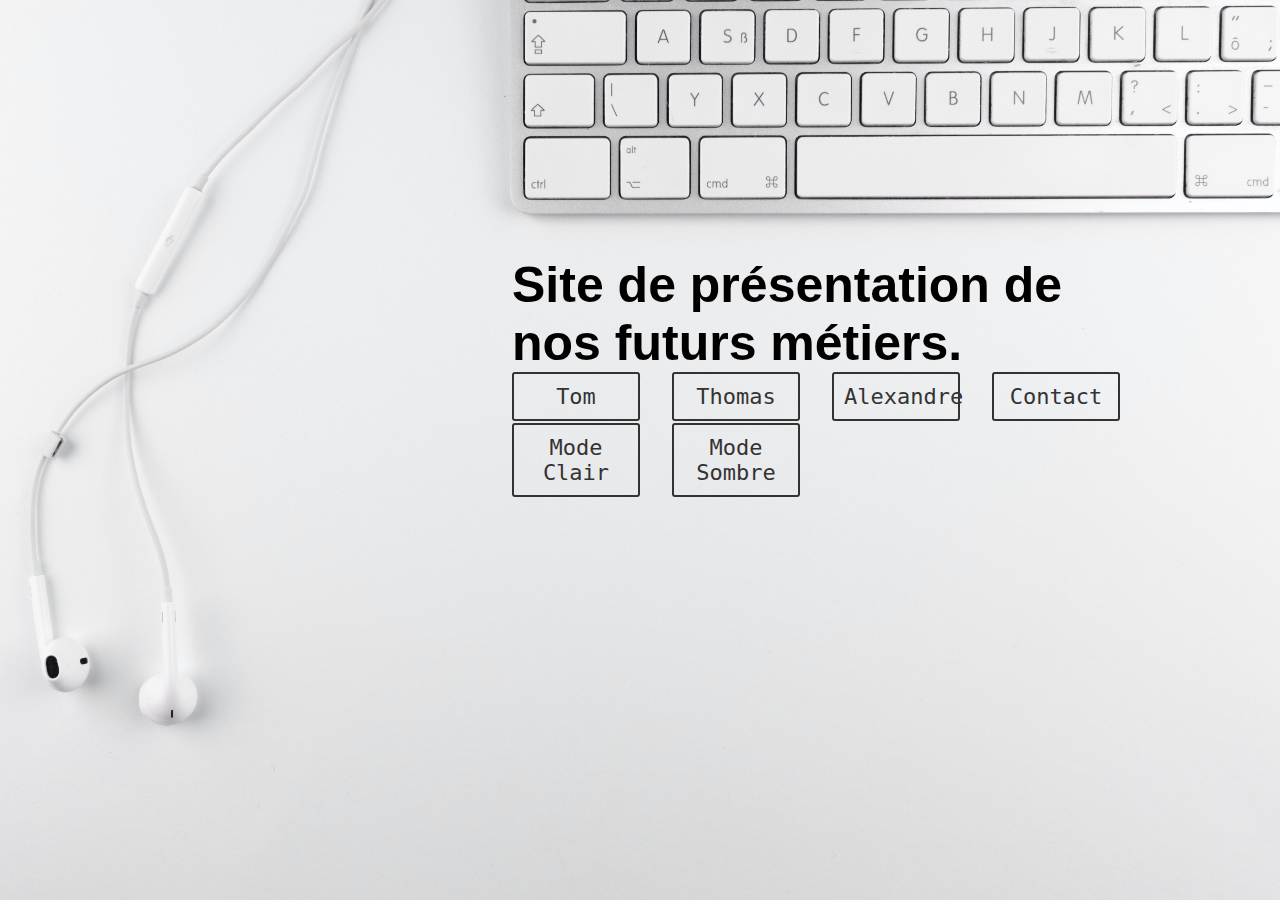
<file: index.html>
<!DOCTYPE HTML>
<html lang="fr">
<head>
    <meta charset="utf-8" />
	<meta http-equiv="X-UA-Compatible" content="IE=edge"/>
	<meta name="viewport" content="width=device-width, initial-scale=1.0"/>
	<title>Acceuil</title>
    <link rel="icon" type="image" sizes="16x16" href="ressources/codage.png">
    <link id="css" rel="stylesheet" type="text/css" href="./style/style.css"/>
</head>
<body>
    <div class="acceuil">
        <h1>
          Site de présentation de<br> nos futurs métiers.
        </h1>
            <a href="./Tom/index.html" class="btn1">Tom</a>
            <a href="./Thomas/index.html" class="btn2">Thomas</a>
            <a href="./Alexandre/index.html" class="btn3">Alexandre</a>
            <a href="./contact.html" class="btn4">Contact</a>
            <a class="btnclair" onclick="themeclair()">Mode<br> Clair</a>
            <a class="btnsombre" onclick="themesombre()">Mode<br> Sombre</a>
    </div>
    <script src="script.js"></script>
</body>
</html>
</file>
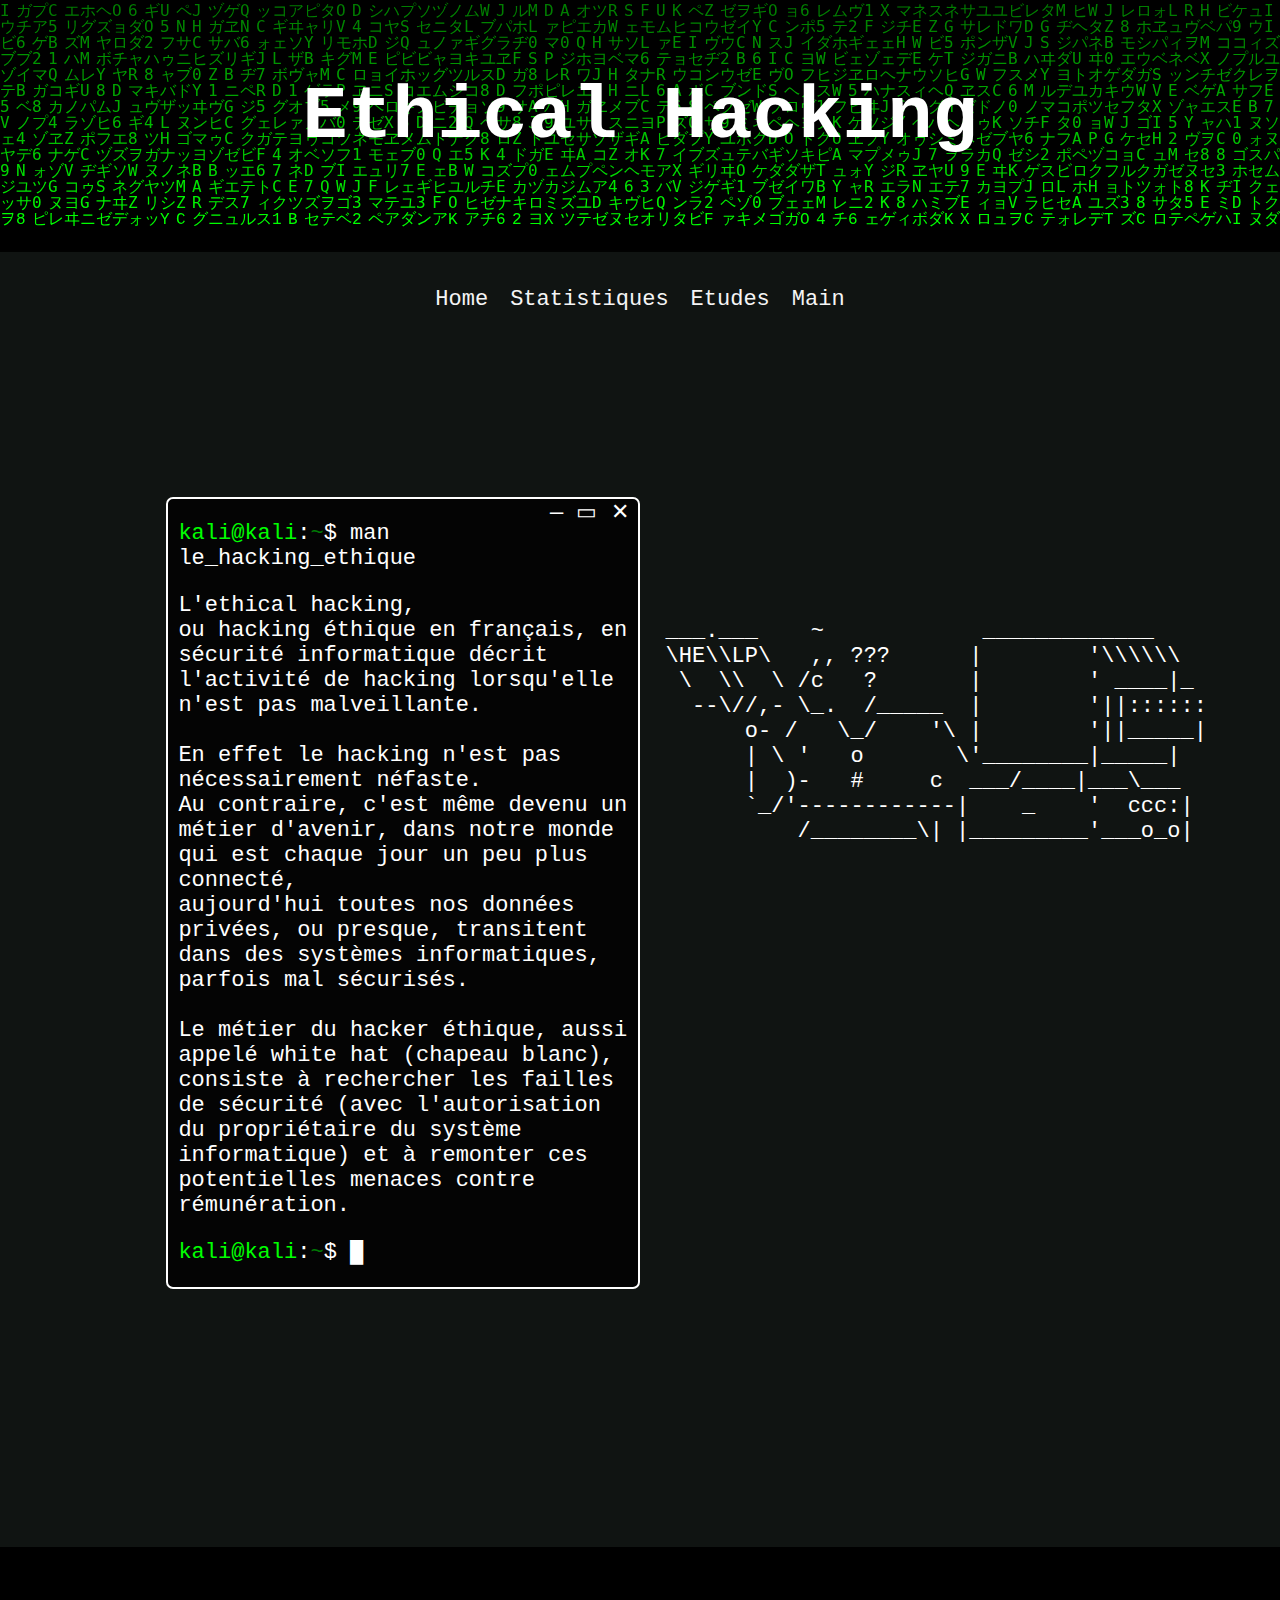
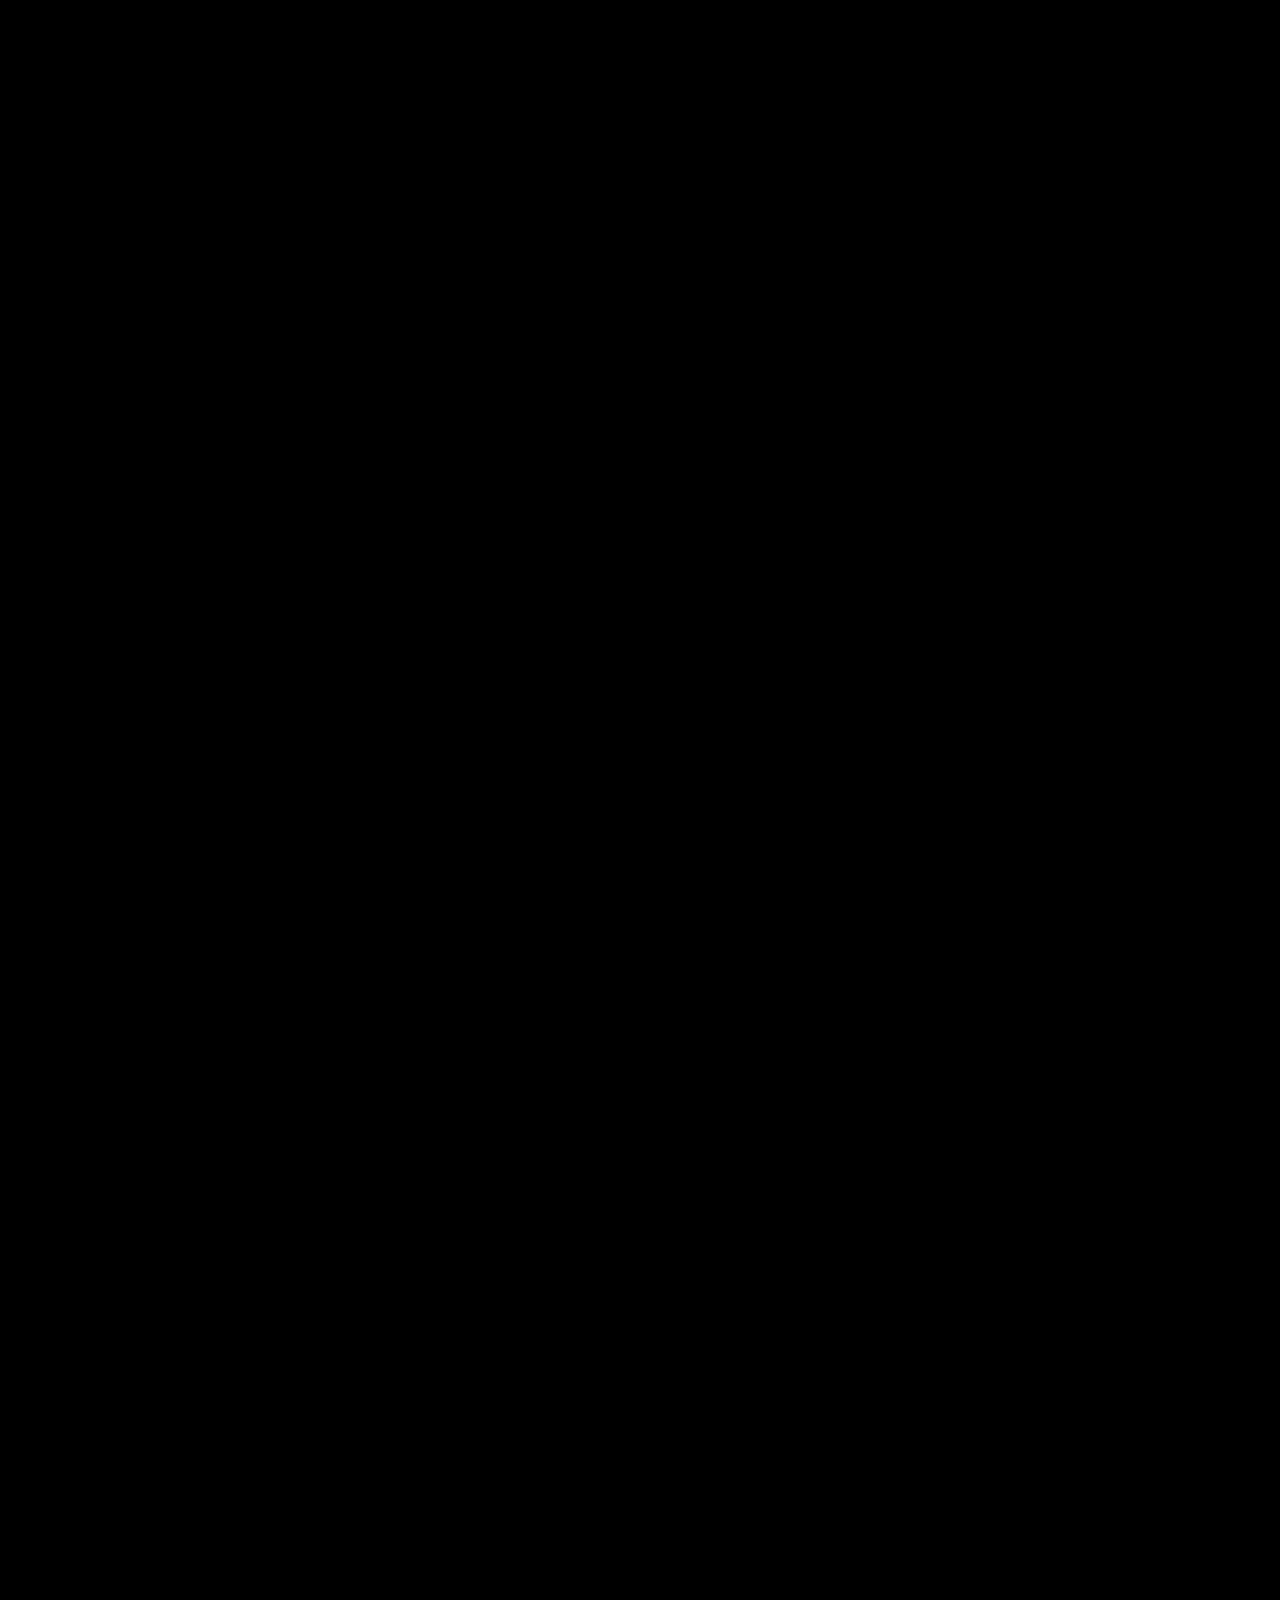
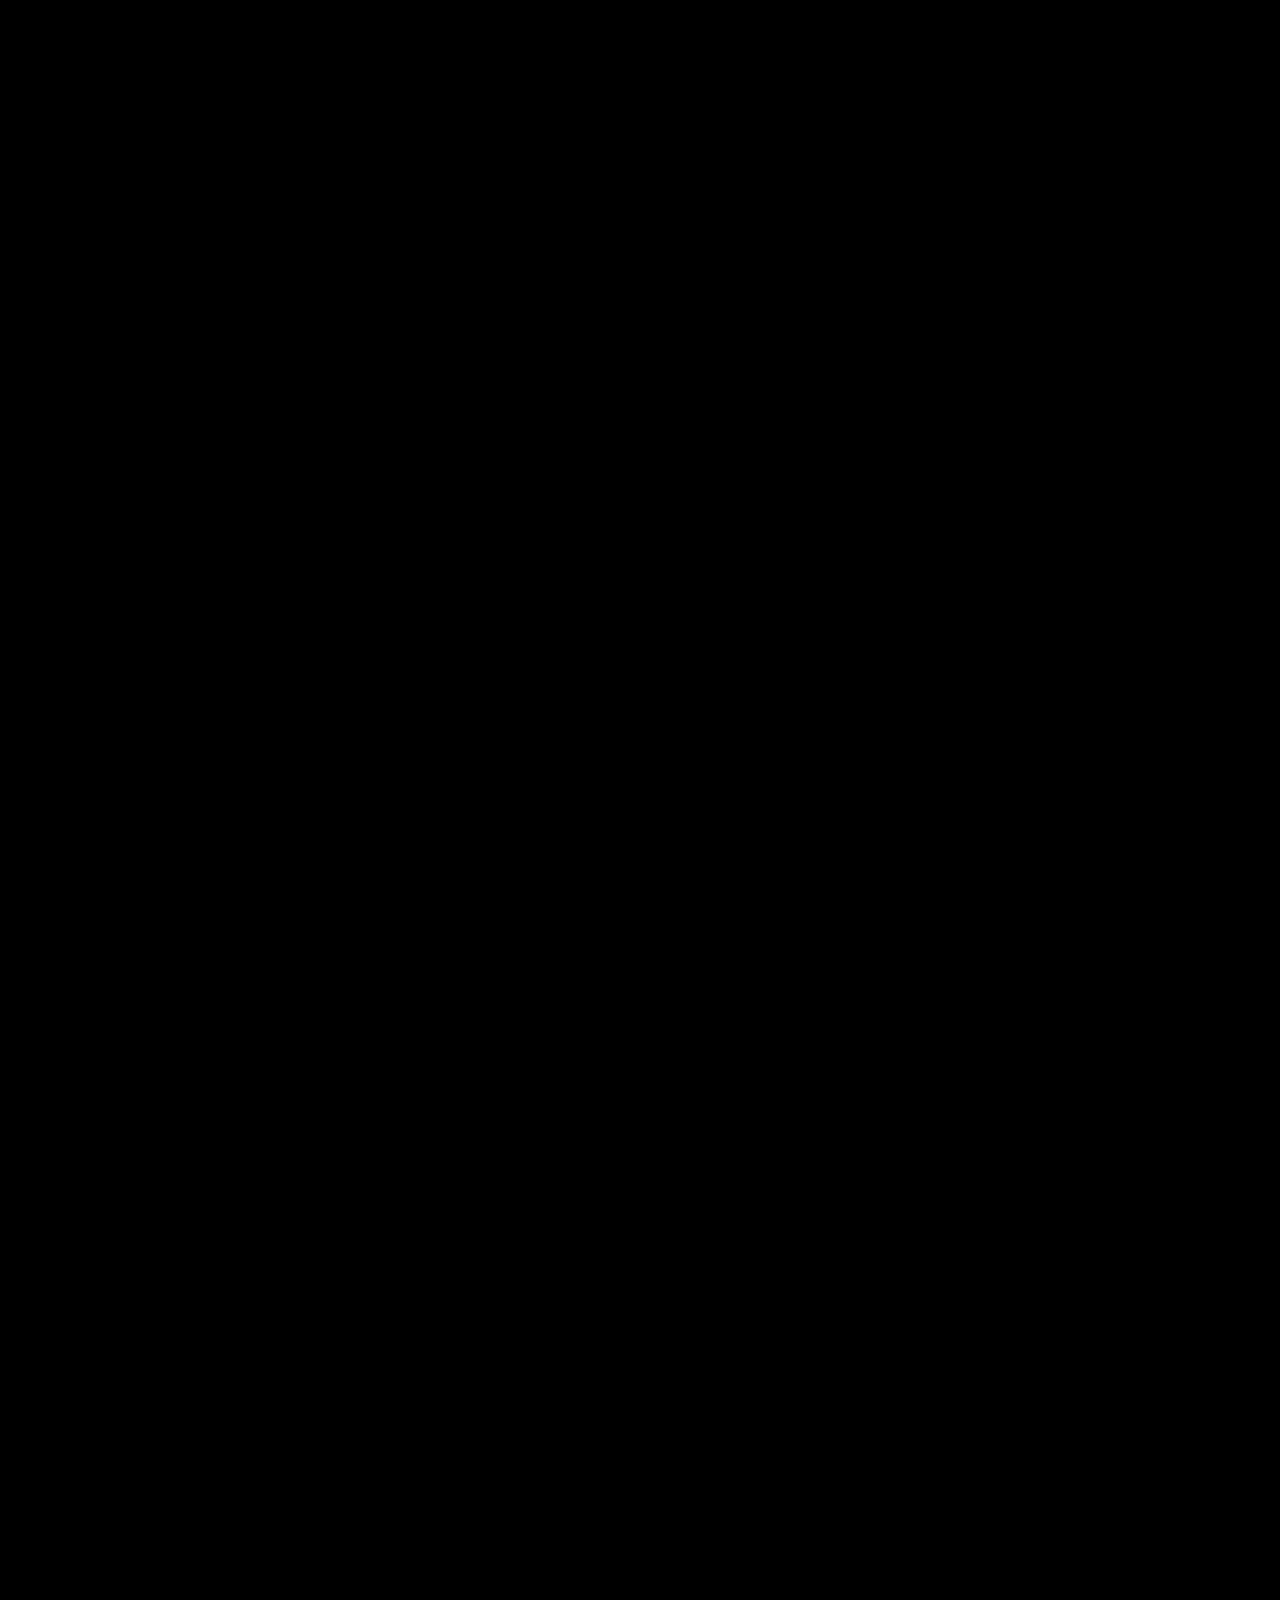
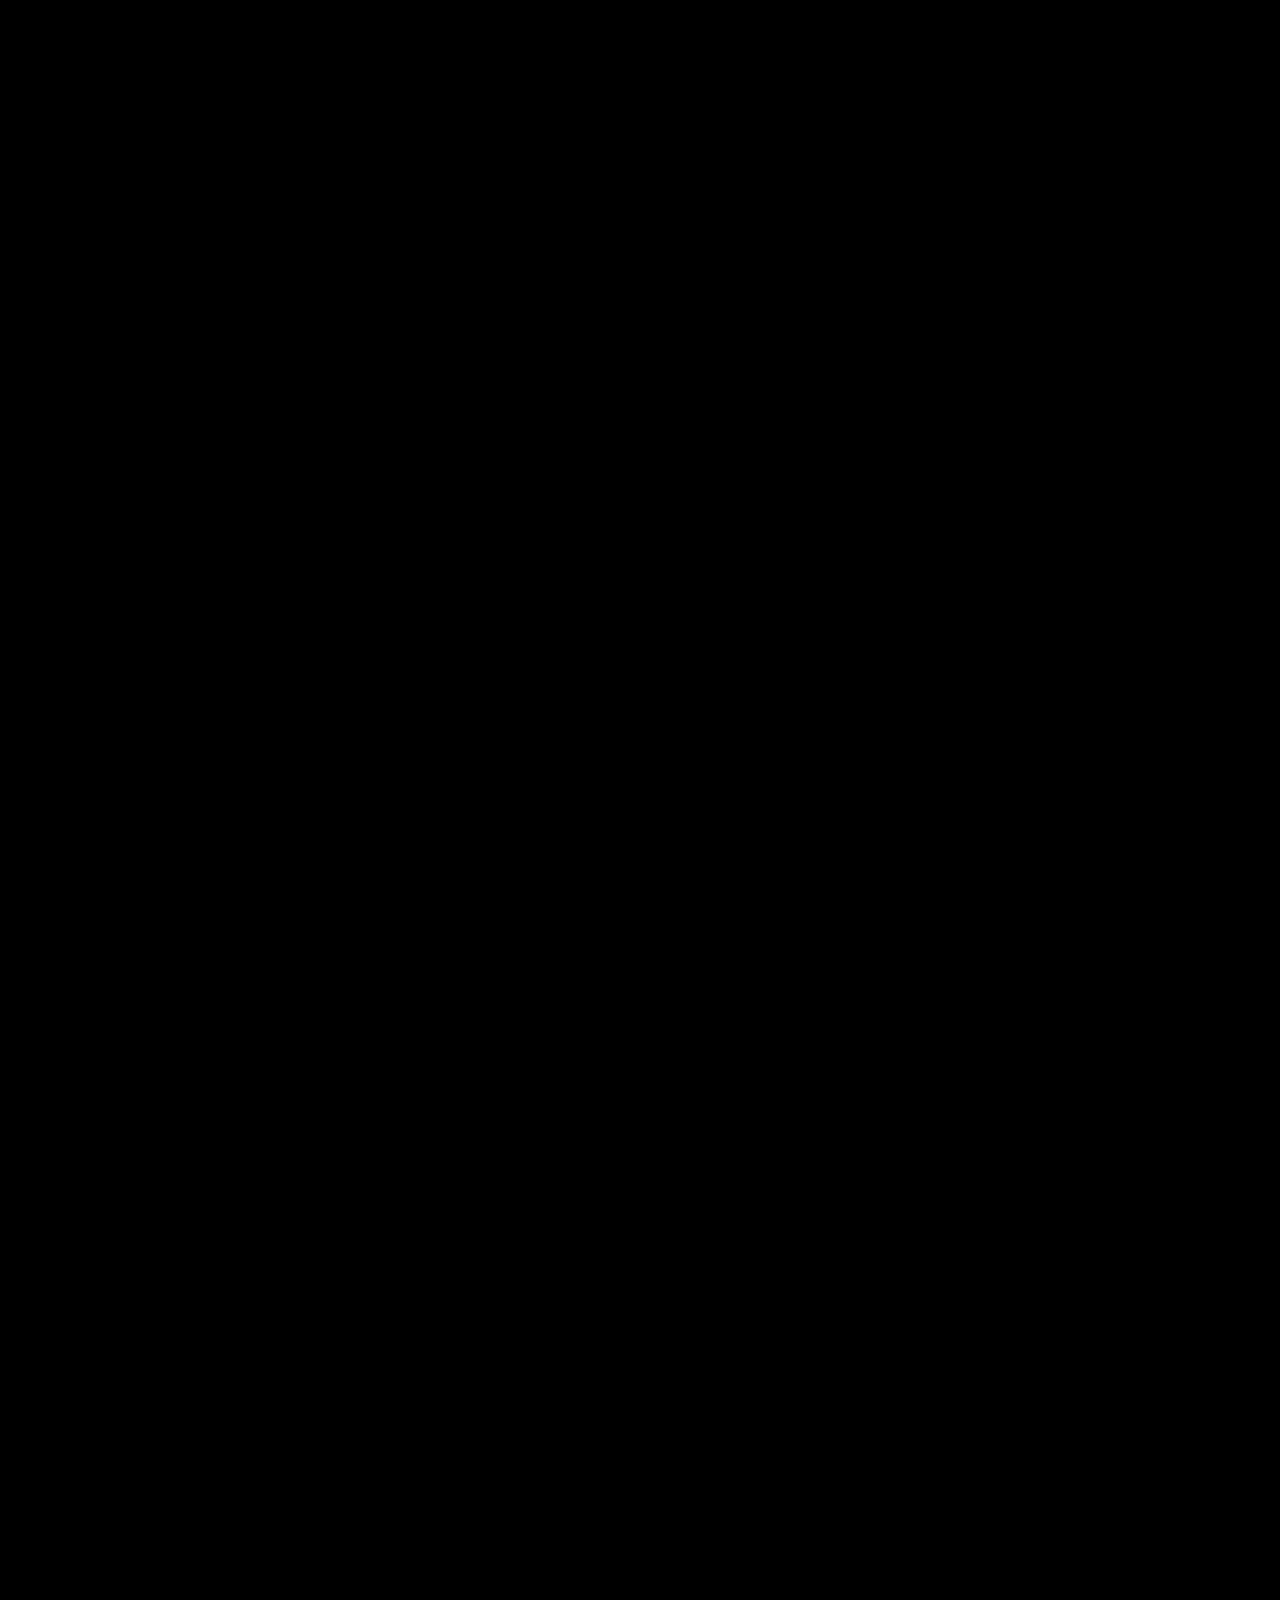
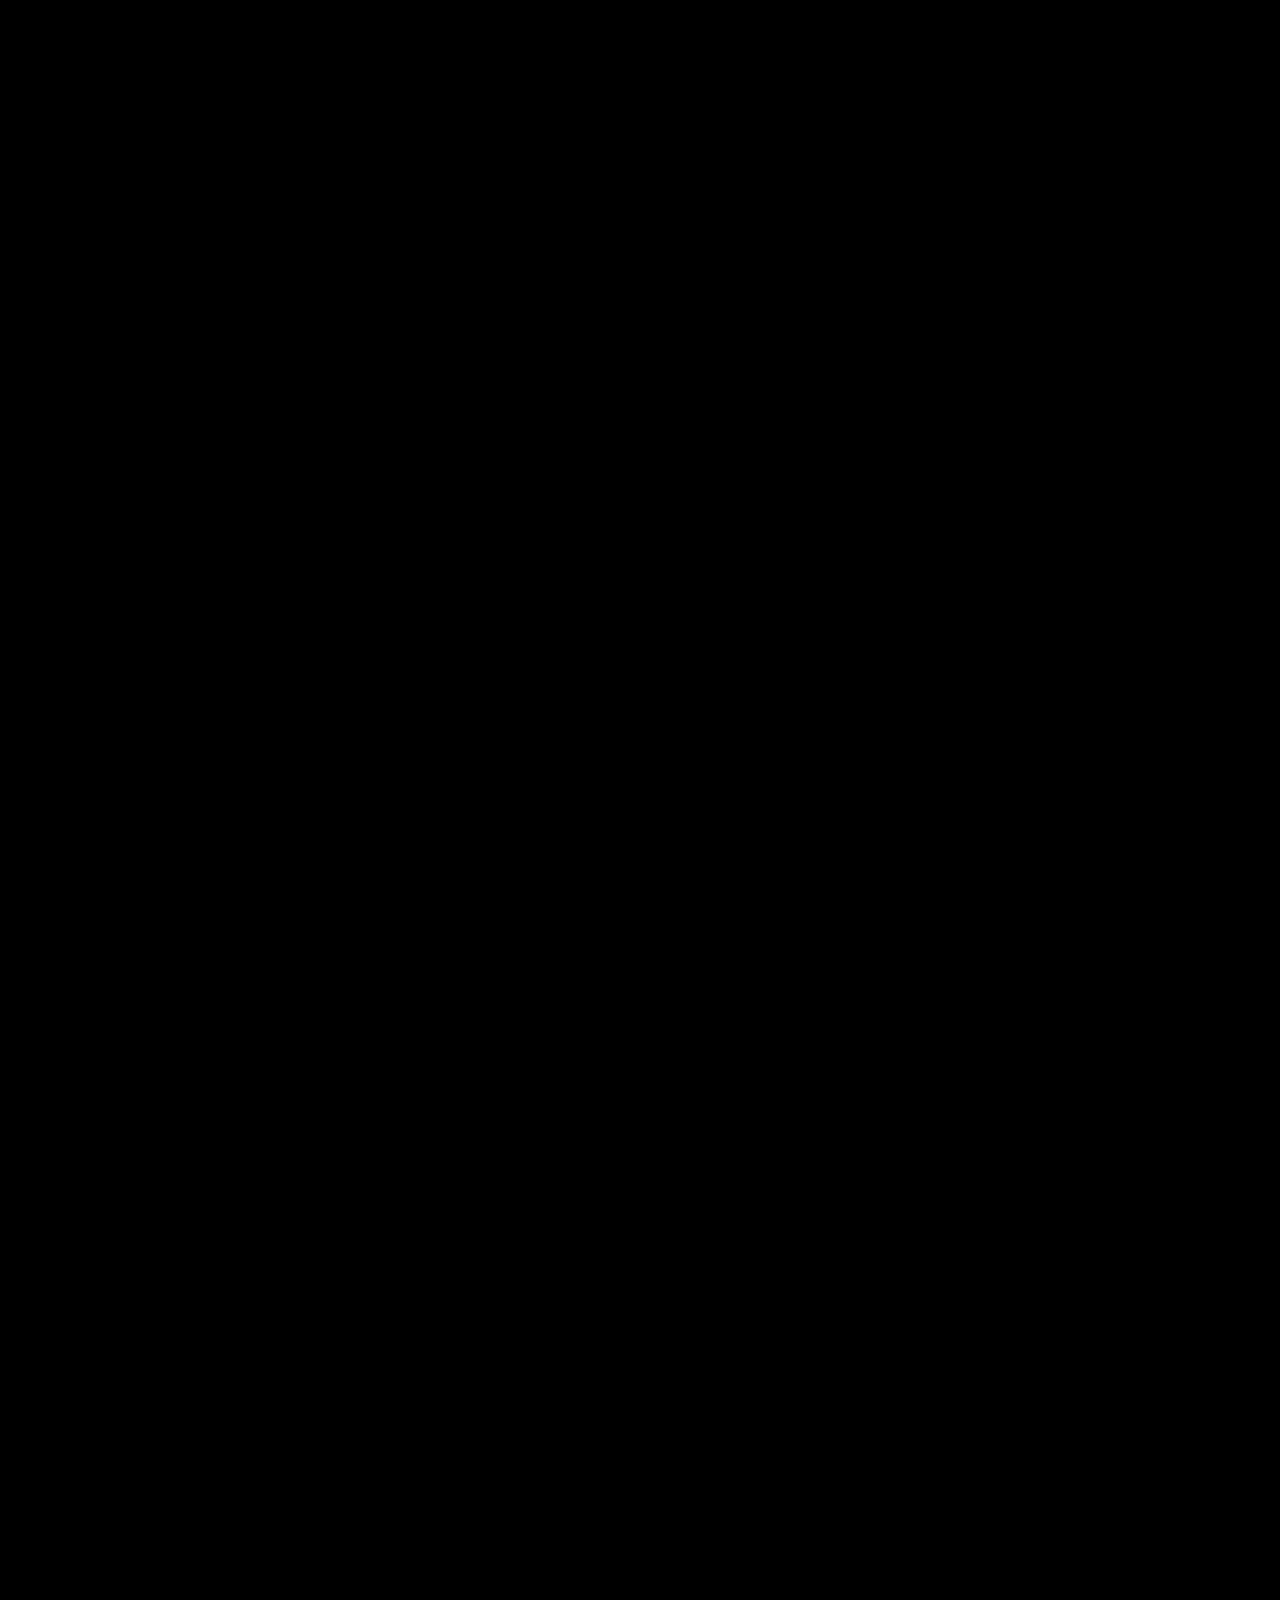
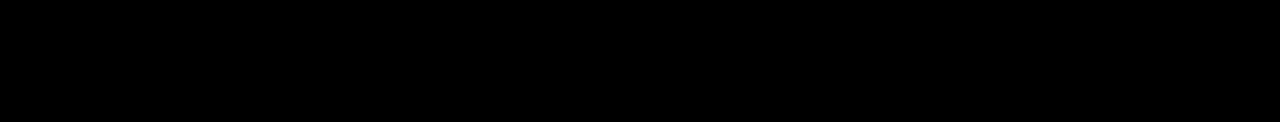
<file: Tom/index.html>
<!DOCTYPE HTML>
<html lang="fr">
<head>
	
	<title>Ethical Hacking</title>
    <meta charset="utf-8" />

	<meta name="description" content="Présentation d'un metier que j'envisage de faire">

	<meta name="viewport" content="width=device-width, initial-scale=1.0">

	<meta name="author" content="Tom Carvajal">

    <link rel="stylesheet" href="style.css">
	<link rel="icon" type="image/x-icon" sizes="16x16" href="https://img.icons8.com/dusk/344/computer.png">
	
</head>

<body>
	
	<!-- titres + effet matrix -->
	<section>
		<h1 id='principaltitle'>Ethical Hacking</h1>
		<canvas id="matrix"></canvas>
	</section>
	
	<!-- gestion du bandeau d'entete avec des liens d'ancrages-->
    <section class='header' id='bandeau'>
		<table class='tablebandeau'>	
			<tbody>
				<tr>
					<td>
						<a href='./index.html' class='link-white link'>
							<p id="retour_maison">  Home  </p>
						</a>
					</td>
					<td>
						<a href='./index.html#ancre1' class='link-white link'>
							
								<p>  Statistiques  </p>
							
						</a>
					</td>
					<td>
						<a href='./index.html#ancre2' class='link-white link'>
							<p>  Etudes  </p> 
						</a>
					</td>
					<td>
						<a href='./../index.html' class='link-white link'>
							<p>  Main  </p> 
						</a>
					</td>
				</tr>
			</tbody>
		</table>
	</section>
	
	<section class='Home0'><br>
		<br>
		<br>
		<br>
		<br>
		<br>

		

		<section class='reveal reveal-1' >	
			<section class='console'>
				<span class="gestion_page_console" >— ▭ ✕</span>
				<p class="texte_console" >
					<span class="lime_color" >kali@kali</span>:<span class="green_color">~</span>$ man le_hacking_ethique <br>
				</p>
				<p class="texte_console" >
					L'ethical hacking,<br> 
					ou hacking éthique en français, en sécurité informatique décrit l'activité de hacking lorsqu'elle n'est pas malveillante.<br>
					<br>
					En effet le hacking n'est pas nécessairement néfaste.<br>
					Au contraire, c'est même devenu un métier d'avenir, dans notre monde qui est chaque jour un peu plus connecté, <br>
					aujourd'hui toutes nos données privées, ou presque, transitent dans des systèmes informatiques, parfois mal sécurisés.<br>
					<br>
					Le métier du hacker éthique, aussi appelé white hat (chapeau blanc), consiste à rechercher les failles de sécurité (avec l'autorisation du propriétaire du système informatique) 
					et à remonter ces potentielles menaces contre rémunération.

				</p>	
				<p class="texte_console" >
					<span class="lime_color">kali@kali</span>:<span class="green_color">~</span>$ <span class='clignote'>█</span> <br>
				</p>
			</section>
		
			<section class='asciiart reveal reveal-3'>
				<pre>
___.___    ~            _____________
\HE\\LP\   ,, ???      |        '\\\\\\
 \  \\  \ /c   ?       |        ' ____|_
  --\//,- \_.  /_____  |        '||::::::
      o- /   \_/    '\ |        '||_____|
      | \ '   o       \'________|_____|
      |  )-   #     c  ___/____|___\___
      `_/'------------|    _    '  ccc:|
          /________\| |_________'___o_o|
				</pre>
			</section>
		</section>
	</section>

	
	
	<section class='Home1 reveal reveal-1'>
	<!-- balise d'ancrage pour visualiser les statistiques -->
		<h2 id='ancre1'> Quelques statistiques sur les cyberattaques et fuites de données. </h2>
		<table class='tableaucenter'>
			<thead>
				<tr class="reveal reveal-2">
					<td>
						86% des cyberattaques que reçoivent les <br>organisations sont réussies,
						soit 24% de plus en seulement 8 ans. 
					</td>
					<td>
						Le cout moyen des fuites de données estimé à 4,24 millions de dollars.
					</td>
					<td>
						Face aux ransomwares, 57% des entreprises payent pour 
						récupérer leurs <br> données, 
						mais 46% récupèrent des<br> fichiers corrompus, et 80% de ceux qui ont payé subiront une seconde attaque.
					</td>
					<td>
						En moyenne, 287 jours sont nécessaires  pour détecter et remédier aux cyberattaques.
					</td>
				</tr>
			</thead>
			
			<tbody>
				<tr class="reveal reveal-3">
					<td>
						<img class="image_1" alt="logo 86%" src='./assets/86.png'>
					</td>
					<td>
						<img class="image_2" alt="logo billets" src='./assets/billets.png'>
					</td>
					<td>
						<img class="image_3" alt="logo document" src='./assets/doc.png'>
					</td>
					<td>
						<img class="image_4" alt="logo calendrier" src='./assets/calendrier.png'>
					</td>
				</tr>
			</tbody>
		</table>
		<br>
		<br>
			<footer>
				<a class="reveal reveal-3 source_lien" href ='www.vaadata.com/blog/fr/statistiques-cybersecurite-web-mobile-iot-2021-renforcer-votre-securite-avec-pentest/' 
					> Sources : www.vaadata.com/blog/fr/statistiques-cybersecurite-web-mobile-iot-2021-renforcer-votre-securite-avec-pentest/ 
				</a>
			</footer>
		<br>
	</section>
	
	
	<section class='Home2 reveal reveal-1'>
			<br>
			<br>
			<br>
			<br>
			<br>
			<br>
			<br>
		<section class="reveal reveal-2">
			<section class="console2 console_par_dessus">
				<span class="gestion_page_console" >— ▭ ✕</span>
				<p class="texte_console" >
					<span class="lime_color">kali@kali</span>:<span class="green_color">~</span>$ man les_differents_hackers <br>
				</p>
			<p class="texte_console" >
			Si le terme de hacker peut faire peur c'est normal, dans l'imaginaire collectif on pense tout de suite un type à capuche qui chercherait à voler nos 
			cordonnés bancaires ou nous faire du chantage.<br>
			<br>
			Cela existe, et il faut en rester vigilant, cela dit le métier de hacker éthique souffre de cette stigmatisation,
			aujourd'hui il est encore mal vu d'etre un hacker ! <br>
			pourtant il existe plusieurs types de hacker;<br>
			<br>
			Il y a le Black hat, qu'on peut qualifier de cybercriminel,
			Il ne respecte pas les lois et son but est malintentionné.<br>
			<br>
			Il est l'opposée du white hat, qui cherche a défendre les utilisateurs, et entreprises en améliorant les systemes de sécurité<br>
			<br>
			Entre le blanc et le noir se trouve le Grey hat est une sorte de mélange des deux, en général il cherche les vulnérabilités, sans la permission du propriétaire
			et demande parfois une petite récompense pour avoir remonté la faille au propriétaire.<br>
			généralement ils pensent bien faire et n'ont pas de mauvaise intention,
			mais les moyens sont douteux, et les entreprises apprecient rarement les intrusions non autorisées.<br>
			<br>
			Il existe encores deux sortes de hacker,<br>
			<br>
			Les scripts kiddies, sont des néophytes, leur manque d'expériences <br>
			les empêchent de créer leurs propres exploits/scripts, et donc ils n'utilisent que des scripts déjà existants
			ce terme est péjoratif car il définit la personne comme n'ayant pas acquis les compétences de base.<br>
			<br>
			Enfin il existe aussi les hacktivistes,<br>
			ce sont souvent des black hats qui agissent par activisme,
			ils utilisent leurs compétences pour militer
			les revendications des hacktivistes sont variées, elles peuvent être une critique contre un gouvernement, une entreprise, un modèle de société... <br><br>
			le lanceur d'alerte Edward Snowden est l'un des hacktivist les plus connus, il a rendu publiques des informations top secrètes de la NSA concernant la captation des métadonnées, des appels téléphoniques
			aux usa, ainsi que les systèmes d'écoute sur internet de la surveillance du gouvernement américain
			
			</p>	
			<p class="console_clignote_2">
				<span class="lime_color">kali@kali</span>:<span class="green_color">~</span>$ <span class='clignote'>█</span> <br>
			</p>
			</section>
			<section class='asciiart2 reveal reveal-3'>
				<pre>
                  .'|
                 |  |  _ _
                 |  | (_X_)
                 |  |   |
                  `.|_.-"-._
                    |.-"""-.|
                   _;.-"""-.;_
               _.-' _..-.-.._ '-._
              ';--.-(_o_I_o_)-.--;'
               `. | |  | |  | | .`
                 `-\|  | |  |/-'
                    |  | |  |
                    |  \_/  |
                 _.'; ._._. ;'._
            _.-'`; | \  -  / | ;'-.
          .' :  /  |  |   |  |  \  '.
         /   : /__ \  \___/  / __\ : `.
        /    |   /  '._/_\_.'  \   :   `\
       /     .  `---;"""""'-----`  .     \
      /      |      |()    ()      |      \
     /      /|      |              |\      \
    /      / |      |()    ()      | \      \
    |    c   \_,,___|_.....____,,__/  `>     |
    \     \  | ][     |   |    ][  |  /     /
     \     \ ;=""====='"""'====""==; /     /
      |/`\  \/      |()    ()      \/  /`\|
       |_/.-';      |              |`-.\_|
         /   |      ;              :   \
         |__.|      |              |.__|
             ;      |              |
             |      :              ;
             |      :              |
             ;      |              |
             ;      |              ;
             |      :              |
             |      |              ;
             |      |              ;
             '-._   ;           _.-'
                 `;"--.....--";`
                  |    | |    |
                  |    | |    |
                  |    | |    |
                  T----T T----T
             _..._L____J L____J _..._
           .` "-. `%   | |    %` .-" `.
          /      \    .: :.     /      \
          '-..___|_..=:` `-:=.._|___..-'
				</pre>
			</section>
		</section>
	</section>
	


	<section class='reveal reveal-1' id="loading">
	

		<section>
			<svg>
				<defs>
					<filter id="screen-glitch" x="-50%" y="-50%" width="200%" height="200%">
						<feTurbulence type="fractalNoise" baseFrequency="0 0.01" result="noise" numOctaves="2"/>
						<feDisplacementMap in="SourceGraphic" in2="noise" scale="200"/>
					</filter>
				</defs>
			</svg>
			<!--  ecran de chargement fictif quand plein écran	-->
			<section class="container">
				<header data-content="Loading Data">Loading Data</header>
				<section class="random-letters">
					<section class="random-letters_letter">
						<p>G</p>
						<p>3</p>
						<p>[</p>
						<p>6</p>
						<p>E</p>
						<p>!</p>
						<p>G</p>
						<p>T</p>
						<p>1</p>
						<p>J</p>
					</section>
					<section class="random-letters_letter">
						<p>L</p>
						<p>M</p>
						<p>U</p>
						<p>{</p>
						<p>}</p>
						<p>F</p>
						<p>-</p>
						<p>H</p>
						<p>*</p>
						<p>9</p>
					</section>
					<section class="random-letters_letter">
						<p>I</p>
						<p>+</p>
						<p>W</p>
						<p>]</p>
						<p>=</p>
						<p>L</p>
						<p>?</p>
						<p>5</p>
						<p>V</p>
						<p>1</p>
					</section>
					<section class="random-letters_letter">
						<p>T</p>
						<p>D</p>
						<p>7</p>
						<p>$</p>
						<p>S</p>
						<p>~</p>
						<p>C</p>
						<p>%</p>
						<p>"</p>
						<p>5</p>
					</section>
					<section class="random-letters_letter">
						<p>C</p>
						<p>M</p>
						<p>U</p>
						<p>{</p>
						<p>}</p>
						<p>F</p>
						<p>-</p>
						<p>H</p>
						<p>*</p>
						<p>9</p>
					</section>
					<section class="random-letters_letter">
						<p>H</p>
						<p>+</p>
						<p>W</p>
						<p>]</p>
						<p>=</p>
						<p>L</p>
						<p>?</p>
						<p>5</p>
						<p>V</p>
						<p>1</p>
					</section>
					<p>...</p>
					<section class="cursor">|</section>
				</section>
				<section class="loading-bar"></section>
			</section>	
		</section>
	</section>

	<!-- ancrage vers le paragraphe des études -->

	<section class='Home3 reveal reveal-1' id='ancre2' >
		<section class='console3'>
			<span class="gestion_page_console">— ▭ ✕</span>
			<p class="texte_console" >
				<span class="lime_color">kali@kali</span>:<span class="green_color">~</span>$ man quelles_etudes_? <br>
			</p>
			<p class="texte_console" >
			chouette ! Alors quelles études pour devenir hacker ?<br>
			<br>
			bah du coup comme vu plus haut il n'y a pas vraiment d'étude car le hacking à mauvaise réputation, et en France nous ne sommes pas les meilleurs pour offrir des formations
			pour les métiers d'avenir...<br>
			<br><!-- depreciated ahah, on s'est finalement orienté sur un but info --><!-- 
			je ne sais pas encore bien vers quoi m'orienté, mais il est tout de même indispensable d'être autodidacte passionnée pour apprendre ce métier, je suivrais quand même sans doute
			un cursus d'informatique, en bts ou iut, puis un master en alternance en cybersécurité
			--></p>	
			<p class="texte_console" >
				<span class="lime_color">kali@kali</span>:<span class="green_color">~</span>$ <span class='clignote'>█</span> <br>
			</p>
		</section>
		
		<section class ='asciiart3 reveal reveal-2'>
			<pre>
			  
       	   __       __
.-.__     |\ \-.  _|\ \
|    '--.-.-(   \/\;;\_\.-._______.-.
(-)___     \ \ .-\ \;;\(   \       \ \
 Y    '---._\_((Q)) \;;\\ .-\     __(_)
 I           __'-' / .--.((Q))---'    \,
 I     ___.-:    \|  |   \'-'_          \
 A  .-'      \ .-.\   \   \ \ '--.__     '\
 |  |____.----((Q))\   \__|--\_      \     '
    ( )        '-'  \_  :  \-' '--.___\
     Y                \  \  \       \(_)
     I                 \  \  \         \,
     I                  \  \  \          \
     A                   \  \  \          '\
     |                    \  \__|           '
                           \_:.  \     
                             \ \  \
                              \ \  \
                               \_\_|

			</pre>
		</section>
	
	
		<section class="console2 reveal reveal-2 console_2_transparent">
			<span class="gestion_page_console">— ▭ ✕</span>
			<p class="texte_console">
				<span class="root_kali">root@kali</span>:<span class="bleu">~</span>$ nano ~/Quelles_Competences_?.txt<br>
			</p>
			<section class="texte_console">
				<p>
					Bien qu'il n'existe pas encore d'école de hacking éthique, et de pen-testing (test de pénétration) en France,
					certaines qualités et connaissances restent essentielles pour aspirer à ce métier.</p>
				<p>
					Les prérequis du ethical hacking sont :
				</p>
				
				<ul>
					<li class="li_decalage">Être véritablement passionné d'informatique</li>
					<li class="li_decalage">Connaitre le droit et les réglementations en vigueur</li>
					<li class="li_decalage">Être curieux et autodidacte</li>
					<li class="li_decalage">Avoir un esprit créatif</li>
					<li class="li_decalage">Avoir le gout du défi </li>
					<li class="li_decalage">Aimer résoudre des problèmes</li>
					<li class="li_decalage">Savoir s'armer de patience, et recommencer</li>
					<li class="li_decalage">Toujours s'informer sur l'actualité des derniers hacks, et les nouvelles méthodes (veille informatique)</li>
					
				</ul>
				
					<p>Les compétences que doit acquérir un hacker éthique sont :</p>
				<ul>
					<li class="li_decalage">Une connaissance approfondit du réseau et des systèmes informatiques</li>
					<li class="li_decalage">Une bonne maitrise de linux</li>
					<li class="li_decalage">Des notions en reverse engineering</li>
					<li class="li_decalage">Des bases solides en programmations, notamment dans plusieurs langages.</li>
					<li class="li_decalage">Des connaissances sur la partie physique des systèmes (le hardware)</li>
					<li class="li_decalage">Des compétences en cryptographie</li>
					<li class="li_decalage">Une maitrise approfondis des bases de données</li>
					<li class="li_decalage">Être à l'aise en anglais , et spécialement en anglais informatique </li>
				</ul>

							
				<p class="blanc" >
					<span class="root_kali">root@kali</span>:<span class="bleu">~</span>$ <span class='clignote'>█</span> <br>
				</p>
			</section>
		</section>
	
		<section class="asciiart2 reveal reveal-3 ascii_art_vague">
			<pre>
	Surfing the waves of the Digital Ocean..
                       .        .           -     _
                   .       .  ~   . ~  -  ~  . = .  ~
               ~        ~  __.---~~_~~_~~_~~_~ ~ ~~_~~~
             .    .     .-'  ` . ~_ = ~ _ =  . ~ .    ~
                      .'  `. ~  -   =      ~  -  _ ~ `
             ~    .  }` =  - _ ~  -  . ~  ` =  ~  _ . ~
                   }`   . ~   =    ~  =  ~   -  ~    - _
         .        }   ~ .(_,~O     ` ~ _   ~  ^  ~  -
                `}` - =    /#/`-'     -   ~   =   ~  _ ~
           ~ .   }   ~ -   |^\   _ ~ _  - ~ -_  =  _
                }`  _____ /_  /____ - ~ _   ~ _
              }`   `~~~~~~~~~~~~~~~`_ = _ ~ -
      _ _ _ }` `. ~ . - _ = ~. ~ = .   -   =
	
	
			</pre>
		</section>
	
	
		<section class="console reveal reveal-3 console_3_transparent">
			<span class="gestion_page_console">— ▭ ✕</span>
			<p class="texte_console">
				<span class="lime_color">kali@kali</span>:<span class="green_color">~</span>$ ./carriere --help <br>
			</p>
			<p class="texte_console">
				alors s'il n'y a pas encore d'école de hacking éthique, comment obtenir des diplômes attestant de notre niveau ?<br>
				<br>
				Eh bien, certaines certifications existent, et se passent en candidat libre pour la plupart, parmi elles la certification CEH : Certified Ethical Hacker est l'une des plus demandées et qui doit être renouvelée tous les 3 ans,
				il y a aussi la cérification OCSP : Offensive Security Certified Professional
				on peut aussi prétendre à ce poste avec un master en informatique avec une spécialisation en cybersécurité.<br>
				<br>
				Au niveau du salaire, la rémunération d'un hacker éthique varie en fonction de la taille de l'entreprise qui l'emploie ainsi que de son expérience.<br>
				<br>
				Mais en moyenne, en France, un hacker éthique débutant touche 5000€ par mois contre 7500€ pour un profil sénior. <br>
				Beaucoup d'entre eux sont également de plus en plus rémunérer sous forme de récompenses à la résolution d'un bug grâce aux plateformes de bug bounty.
			</p>
			<p class="texte_console">
				<span class="lime_color">kali@kali</span>:<span class="green_color">~</span>$  <span class='clignote'>█</span> <br>
			</p>
		</section>

		<section class ="asciiart3 reveal reveal-2 ascii_art_money" >
			<pre>
	                              )
                         )   __    (
                        __  (~(    __
                       (~(   \O\   )~)
                        )O)   )_) (O(
                       (_(__ (     )_) )
                          )~)__      __
                         /O/ )~)  ) (~(
                        (_( (O(  __  \O\
                          )  )_)(~(   \_\
                         __      )O)   (      
                 _      (~(   __(_(    __        
          ,-----' |    _ \O\ '~_`)   ) )~)     
          | //  : |  -'   )_)/u \\  __(O(    
          | //  : |   ---    v' ;` (~( )_)   
          | //  : |  -._     /\_\   \O\      
          `-----._|     __  /__( \|  )_)      
           _/___\_    //)_`/( (| ||]
     _____[_______]_[~~-_ (.L)O) ||
    [____________________]' (_(,/(~(
      ||| /          )~)  ,___,'./\O\
      ||| \         (O(|,'______|( )_)
      ||| /          )_) I==||  __
      ||| \       __/_||  __||__)~)
    ---||-/------`-._/||-o-_o__(O(--  __
    ~~~~~'   ____     __  /_O_/.\_\   \~\
             \_O_\   /~/__/_/O`.o.     \O\
             ____   /O/_\_O/_/  `.' .   \_\
            /_O_/  /_/\_O_\ \O\   ,o,'
                             \_\ `.'

			</pre>
		</section>
	</section>
	<script src="script.js"></script>
</body>
</html>
</file>
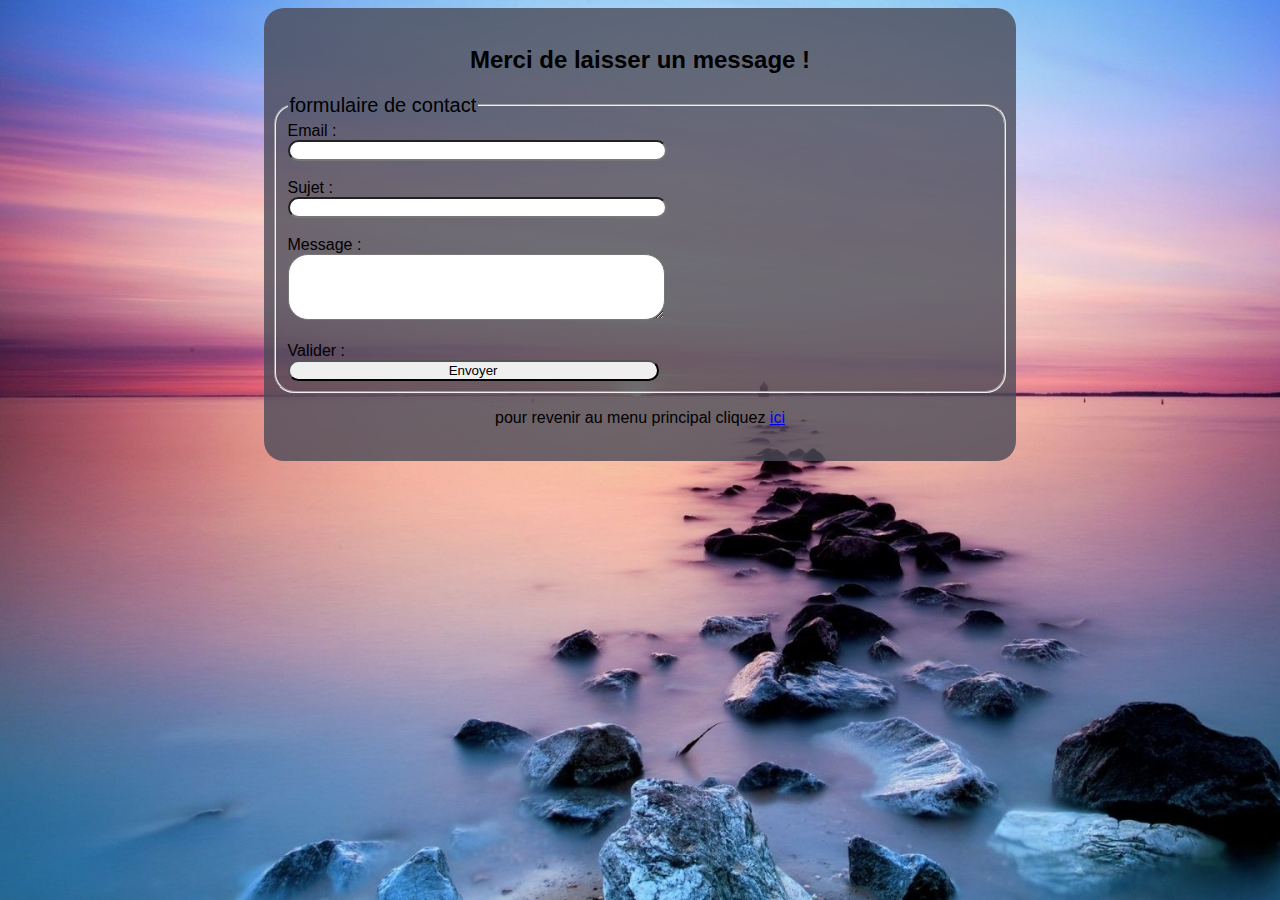
<file: contact.html>
<!DOCTYPE html>
<html lang="en">
<head>
    <meta charset="UTF-8">
    
    <meta name="viewport" content="width=device-width, initial-scale=1.0">
    <title>Document</title>
    <script src="script.js"></script>   
    <link rel="stylesheet" type="text/css" href="./style/style3.css"/>
</head>
<body>
    <section>
        <br>
    <h2> Merci de laisser un message !</h2>


    <form>
        <fieldset>   
            <legend> formulaire de contact</legend>
            <label for="input_mail"> Email : </label>
            <br>
            <input type="email" id="input_mail" name="Email">
            <br><br>
            <label for="input_subject"> Sujet : </label>
            <br>
            <input type="text" id="input_subject" name="Sujet">
            <br><br>
            <label for="input_message"> Message : </label>
            <br>
            <textarea id="input_message" name="Message" rows="4" cols="50"> </textarea>
            <br><br>
            <label for="validation_button"> Valider : </label>
            <br>
            <input type=button name="Valider" id="validation_button" onclick="sendEmail()" value="Envoyer">
        </fieldset>
    </form>
    
    
     <p>pour revenir au menu principal cliquez <a href="index.html">ici</a></p>
     <br>
    </section>
</body>
</html>
</file>
<file: style/style.css>
*, ::before, ::after {
    box-sizing: border-box;
    margin: 0;
    padding: 0;
}

html{
	font-family: Arial, Helvetica, sans-serif;
}
body{
	width: 100%;
	height: 100vh;
	overflow-x: hidden;
	max-width: 100%;
    margin: 0px;
    padding: 0;
	font-size: 22px;
	font-family: monospace; 
	font-style: normal;
	background: #656565;
    box-shadow: 0px 12px 10px 10px rgba(10, 14, 12, 0.5);
}
.Home0{
	position: relative;
	width: 100%;
	height: 100%;
	margin: 0;
    padding: 0;
	background: #101412;
}
.acceuil{
	width: 100%;
	height: 100%;
	background: #000000 url(../ressources/acceuil.jpg) center /cover no-repeat;
}
h1{
    font-family: 'Franklin Gothic Medium', 'Arial Narrow', Arial, sans-serif;
	font-size: 50px;
	padding-top:20%;
	padding-left: 40%;
    color: black;
}
.btn1{
    position: absolute;
    width: 10%;
    margin-left: 40%;
    text-align: center;
    background: transparent;
    text-decoration: none;
    padding: 10px;
    border-radius: 3px;
    border: 2px solid#333;
    color: #333;
    transition: all 0.2s ease-in-out;
}
.btn2{
    position: absolute;
    width: 10%;
    margin-left: 52.5%;
    text-align: center;
    background: transparent;
    text-decoration: none;
    padding: 10px;
    border-radius: 3px;
    border: 2px solid#333;
    color: #333;
    transition: all 0.2s ease-in-out;
}
.btn3{
    position: absolute;
    width: 10%;
    margin-left: 65%;
    text-align: center;
    background: transparent;
    text-decoration: none;
    padding: 10px;
    border-radius: 3px;
    border: 2px solid#333;
    color: #333;
    transition: all 0.2s ease-in-out;
}
.btn4{
    position: absolute;
    width: 10%;
    margin-left: 77.5%;
    text-align: center;
    background: transparent;
    text-decoration: none;
    padding: 10px;
    border-radius: 3px;
    border: 2px solid#333;
    color: #333;
    transition: all 0.2s ease-in-out;
}
.btnclair{
    position: absolute;
    width: 10%;
    margin-top: 4%;
    margin-left: 40%;
    text-align: center;
    background: transparent;
    text-decoration: none;
    padding: 10px;
    border-radius: 3px;
    border: 2px solid#333;
    color: #333;
    transition: all 0.2s ease-in-out;
}
.btnsombre{
    position: absolute;
    width: 10%;
    margin-top: 4%;
    margin-left: 52.5%;
    text-align: center;
    background: transparent;
    text-decoration: none;
    padding: 10px;
    border-radius: 3px;
    border: 2px solid#333;
    color: #333;
    transition: all 0.2s ease-in-out;
}
.btn1:hover{
    background: #333;
    color: #f1f1f1;
}
.btn2:hover{
    background: #333;
    color: #f1f1f1;
}
.btn3:hover{
    background: #333;
    color: #f1f1f1;
}

.btn4:hover{
    background: #333;
    color: #f1f1f1;
}
.btnclair:hover{
    background: #333;
    color: #f1f1f1;
}
.btnsombre:hover{
    background: #333;
    color: #f1f1f1;
}
</file>
<file: Tom/style.css>
body {
	background: black;
	box-sizing: border-box;
	font-family: monospace; 
	font-size: 22px;
	font-style: normal;
	height: 100%;
	margin: 0;
	max-width: 100%;
	overflow-x: hidden;
    padding: 0;
	width: auto;
}

@keyframes clignote {  
	50% { opacity: 0; }
}

svg,
#dark-mode {
	display: none;
}

header::before,
header::after {
	content: attr(data-content);
	position: absolute;
}

header::before {
	animation:
		header_glitch 3s step-end infinite,
		header_clip-before 10.3s linear forwards infinite;
	left: calc(calc(var(--header_font-size) / 14) * -1);
}

header::after {
	animation:
		header_glitch 2.7s step-end infinite,
		header_clip-after 7.7s linear forwards infinite;
	clip-path: polygon(0 50%, 100% 50%, 100% 100%, 0% 100%);
	left: calc(var(--header_font-size) / 14);
	width: fit-content;
}

header {
	align-self: flex-end;
	animation:
		header_chromatic-aberration 5.1s step-end infinite,
		screen-glitch 8.3s step-end infinite;
	font-size: var(--header_font-size);
	position: relative;
	z-index: 1;
}

.header {
	background: #101412;
	box-shadow: 0px 12px 10px 10px rgba(10, 14, 12, 0.5);
	color: white;
	margin-top: -5px;
	padding: 10px 10px;
	z-index:20;
}

td {
	align-items:center;
	padding-left:10px;
	padding-right:10px
}


@keyframes screen-glitch {
	0% {
		filter: none;
	}
	97% {
		filter: url(#screen-glitch);
	}
}

@keyframes container_film-grain {
	0%  {
		background-image: url(https://www.dropbox.com/s/7c0079mscbpj9yr/noise01.png?dl=1);
	}
	10% {
		background-image: url(https://www.dropbox.com/s/xrhn9bfmz5d10qe/noise02.png?dl=1);
	}
	20% {
		background-image: url(https://www.dropbox.com/s/my05jzarddvrkvs/noise03.png?dl=1);
	}
	30% {
		background-image: url(https://www.dropbox.com/s/4df5nkssyg19fhj/noise04.png?dl=1);
	}
	40% {
		background-image: url(https://www.dropbox.com/s/hygspg34sp2favc/noise05.png?dl=1);
	}
	50% {
		background-image: url(https://www.dropbox.com/s/5fd1sjyw8hcn8ac/noise06.png?dl=1);
	}
	60% {
		background-image: url(https://www.dropbox.com/s/09tprl6ho8809zo/noise07.png?dl=1);
	}
	70% {
		background-image: url(https://www.dropbox.com/s/tsm4az80i4q47r2/noise08.png?dl=1);
	}
	80% {
		background-image: url(https://www.dropbox.com/s/ol1eg4nlnzpz7z7/noise09.png?dl=1);
	}
	90% {
		background-image: url(https://www.dropbox.com/s/hvjoyoyvp2j9ndp/noise10.png?dl=1);
	}
}

@keyframes header_clip-before {
	from {
		clip-path: polygon(0 0, 100% 0, 100% 10%, 0 10%);
	}
	to {
		clip-path: polygon(0 0, 100% 0, 100% 90%, 0 90%);
	}
}

@keyframes header_clip-after {
	from {
		clip-path: polygon(0 10%, 100% 10%, 100% 100%, 0% 100%);
	}
	to {
		clip-path: polygon(0 90%, 100% 90%, 100% 100%, 0% 100%);
	}
}

@keyframes header_glitch {
	0% {
		opacity: 0;
	}
	97% {
		opacity: 1;
	}
}

@keyframes header_chromatic-aberration {
	0% {
		text-shadow: none;
	}
	97% {
		text-shadow:
			calc(var(--header_font-size) / 20) 0 rgb(255, 0, 0),
			calc(calc(var(--header_font-size) / 20) * -1)  0 rgb(0, 0, 255);
	}
}

@keyframes random-letters_cycle {
	0% {
		transform: translateY(calc(var(--random-letter_font-size) * 0));
	}
	10% {
		transform: translateY(calc(var(--random-letter_font-size) * -1));
	}
	20% {
		transform: translateY(calc(var(--random-letter_font-size) * -2));
	}
	30% {
		transform: translateY(calc(var(--random-letter_font-size) * -3));
	}
	40% {
		transform: translateY(calc(var(--random-letter_font-size) * -4));
	}
	50% {
		transform: translateY(calc(var(--random-letter_font-size) * -5));
	}
	60% {
		transform: translateY(calc(var(--random-letter_font-size) * -6));
	}
	70% {
		transform: translateY(calc(var(--random-letter_font-size) * -7));
	}    
	80% {
		transform: translateY(calc(var(--random-letter_font-size) * -8));
	}
	90% {
		transform: translateY(calc(var(--random-letter_font-size) * -9));
	}
}

@keyframes cursor_blink {
	0% {
		opacity: 0;
	}
	50% {
		opacity: 1;
	}
}

@keyframes loading-bar_progress {
	0% {
		width: 0;
	}
	20% {
		width: calc(6% - calc(var(--loading-bar_border) * 2));
	}
	25% {
		width: calc(6% - calc(var(--loading-bar_border) * 2));
	}
	40% {
		width: calc(10% - calc(var(--loading-bar_border) * 2));
	}
	50% {
		width: calc(10% - calc(var(--loading-bar_border) * 2));
	}
	70% {
		width: calc(40% - calc(var(--loading-bar_border) * 2));
	}
	80% {
		width: calc(40% - calc(var(--loading-bar_border) * 2));
	}
	90% {
		width: calc(60% - calc(var(--loading-bar_border) * 2));
	}
	95% {
		width: calc(80% - calc(var(--loading-bar_border) * 2));
	}
	97% {
		width: calc(80% - calc(var(--loading-bar_border) * 2));
	}
	100% {
		width: calc(100% - calc(var(--loading-bar_border) * 2));
	}
}



#principaltitle{	
	color: white;
	font-size: 75px;
	left: 0;
	margin-left: auto;
	margin-right: auto;
	margin-top:75px;
	position: absolute;
	right: 0;
	text-align: center;
	z-index:3;
}
.tablebandeau{
	left: 0;
	margin-left: auto;
	margin-right: auto;
	position : relative;
	right: 0;
	text-align: center;
}

.Home0{
	background: #101412;
	height: 1200px;
	margin: 0;
    padding: 0;
	position: relative;
	width: 100%;
}

.Home1{
	background: white;
	height: 520px;
	left: 0;
	margin: 0;
	margin-left: auto;
	margin-right: auto;
    padding: 0;
	position: relative;
	right: 0;
	text-align:center;
	width: 100%;
	z-index:5;
}

.Home2{
	background: #101412;
	height: 2350px;
	margin: 0;
    padding: 0;
	position: relative;
	width: 100%;
}

.Home3{
	background: #101412;
	height: 3200px;
	margin: 0;
    padding: 0;
	position: relative;
	width: 100%;

}

[class*='reveal-'] {
	opacity : 0;
	transform: translateY(30px);
}

.reveal-visible {
	opacity:1;
	transform: translateY(0);
	transition: 1s cubic-bezier(.5,0,0,1);
}
.reveal-2{
	transition-delay:0.1s
}

.reveal-3{
	transition-delay:0.2s
}

.content {
  padding: 16px;
}

.sticky {
  position: fixed;
  top: 0;
  width: 100%
}

.sticky + .content {
  padding-top: 102px;
}
.link-white{
	color:rgb(245,245,245);
}

.link{
	text-decoration:none;
	transition-duration: 1s;
	transition-property:color ;
}
.link:hover{
	color:#0F0 ;
}

.tableaucenter{
	left: 0;
	margin-left: auto;
	margin-right: auto;
	position:relative;
	right: 0;
	width:90%;

}

.clignote{
	animation: clignote 2s ease infinite;
	color:white;
}

.console{
	background-color:#040404;
	border:2px solid white;
	border-radius: 7px;
	font-size: 22px;
	left:13%;
	position: absolute;
	right:50%;
	z-index:4;
}
	
.console_par_dessus{
	background-color:rgba(04,04,04,0.90);
	right:12%;
	z-index:5;
}

.console2{
	background-color:#040404;
	border:2px solid white;
	border-radius: 7px;
	font-size: 22px;
	left:43%;
	position: absolute;
	right:17%;
	z-index:4;
}

.console_clignote_2{
	color:white;
	margin-left:10px;
	z-index:4;
}

.console_2_transparent{
	background-color:rgba(04,04,04,.90);
	left:47%;
	right:13%;
	top:23%;
	z-index:5;
}

.console3{
	background-color:#040404;
	border:2px solid white;
	border-radius: 7px;
	font-size: 22px;
	left:13%;
	position: absolute;
	right:51%;
	top:5%;
	z-index:4;
}

.bleu{
	color:#228DCC
}
.root_kali{
	color:red;
}

.blanc{
	color:white;
}

:root {
	--header_font-size: 140px;
	--random-letter_font-size: 48px;
	--loading-bar_width: 600px;
	--loading-bar_height: 28px;
	--loading-bar_border: 3px
}

.container {
	--color_primary: rgb(245, 245, 245);
	--color_secondary: rgb(010, 010, 010);
	--color_3: rgb(010, 255, 010);
	background: var(--color_primary);
	color: var(--color_secondary);
	display: grid;
	font-family: Hack, monospace;
	grid-template-rows: 50% auto 1fr 1fr;
	height: 450px;
	overflow: hidden;
	place-items: center;
	position: relative;
	transition-duration: var(--dark-mode_transition-time);
	width: 100%;
}

.container::before {
	animation: container_film-grain 1s step-end infinite;
	content: "";
	height: 100%;
	opacity: .75;
	pointer-events: none;
	position: absolute;
	top: 0;
	width: 100%;
	z-index: 2;
}

.lime_color{
	color:lime;
}

.green_color{
	color:#007A05;
}

.gestion_page_console{
	color:white;
	position: absolute;
	right:2%
}

.console_3_transparent{
	background-color:rgba(04,04,04,.90);
	left:13%;
	margin-right:-2%;
	top:59%;
	z-index:2;
}

.texte_console{
	color:white;
	margin-left:10px;
}

.article_avec_ascii{
	left: 0;
	margin-left: auto;
	margin-right: auto;
	right: 0;
	text-align: center;
}

.asciiart2{
	color:white;
	font-size: 22px;
	left:1%;
	position: absolute;
	right:60%;
	top:50px;
	z-index:4;
}	

.asciiart3{
	color:white;
	font-size: 22px;
	left:52%;
	position: absolute;
	top:5%;
	z-index:4;
}

.ascii_art_vague{
	left:2%;
	right:60%;
	top:33%;
}

.asciiart{
	color:white;
	font-size: 22px;
	left:52%;
	position: absolute;
	right:20%;
	top:100px;
	z-index:4;
}	

.ascii_art_money{
	right:1%;
	top:59%;
	z-index:1;
}

.source_lien{
	color:lime;
	font-size:15px;
}

.image_1{
	height:auto;
	max-width:17%;
}

.image_2{
	height:auto;
	max-width:47%;
}

.image_3{
	height:auto;
	max-width:20%;
}

.image_4{
	height:auto;
	max-width:34%;
}

.random-letters {
	align-self: flex-start;
	animation: screen-glitch 8.3s step-end infinite;
	color: var(--color_secondary);
	display: flex;
	font-size: var(--random-letter_font-size);
	height: var(--random-letter_font-size);
	line-height: var(--random-letter_font-size);
	margin: 15px 0 30px 0;
	overflow: hidden;
	transition-duration: var(--dark-mode_transition-time);
	z-index: 1;
}

.random-letters_letter {
	animation: random-letters_cycle 1.1s step-end infinite;
}

.cursor {
	animation: cursor_blink 1s step-end infinite;
}

.loading-bar {
	align-self: flex-start;
	animation: screen-glitch 8.3s step-end infinite;
	border: var(--loading-bar_border) solid var(--color_secondary);
	border-radius: 2px;
	height: var(--loading-bar_height);
	position: relative;
	transition-duration: var(--dark-mode_transition-time);
	width: var(--loading-bar_width);
	z-index: 1;
}

.loading-bar::before {
	animation: loading-bar_progress 13.3s linear forwards infinite;
	background: var(--color_3);
	content: "";
	height: calc(100% - calc(var(--loading-bar_border) * 2));
	margin: var(--loading-bar_border);
	position: absolute;
	top: 0;
	transition-duration: var(--dark-mode_transition-time);
}


@media screen and (max-width: 1200px) {
    .asciiart {
        display: none ;
    }
	.asciiart2 {
        display: none ;
    }
	.asciiart3 {
        display: none ;
    }
	.console{
		font-size: 12px ;
		left:5% ;
		right:5%  ;
	}
	.console1{
		left:5% ;
		right:5%  ;
	}
	.console2{
		font-size: 12px ;
		left:5% ;
		right:5%  ;
	}
	.console3{
		font-size: 12px ;
		left:5% ;
		right:5%  ;
	}
	.Home0{	
		height: 600px ;
	}
	.Home1{
		font-size: 12px ;
	}
	.Home2{		
		height: 1050px ;

	}
	.Home3{		
		height: 1550px ;

	}
	h1{ 
		margin-top: 7% ;
	}
	.container{
		display: none ;
	}
	.container::before{
		display: none ;
	}
}
</file>
<file: style/style3.css>
section{
    background-color: rgba(74, 74, 87, 0.8)   ;
    border-radius: 20px;
    border-width:5px;
    
    
}

form {
    margin-left:1%;
    margin-right:1%;
}

legend{
    font-size: 20px;
}

h2{
    text-align: center;
}
html{
    font-family: 'Franklin Gothic Medium', 'Arial Narrow', Arial, sans-serif;
    margin-left:20%;
    margin-right:20%;    
}

body{
    background-attachment: fixed;
    background-image: url(../ressources/image_fond.png);
    background-size: cover;
    background-repeat: no-repeat;
}
input{ 
    border-radius: 20px;
    width:29vw
}
textarea{
    border-radius: 20px;
    width:29vw
}
fieldset{
    border-radius: 20px;
}
p{
    text-align: center;
}
</file>
